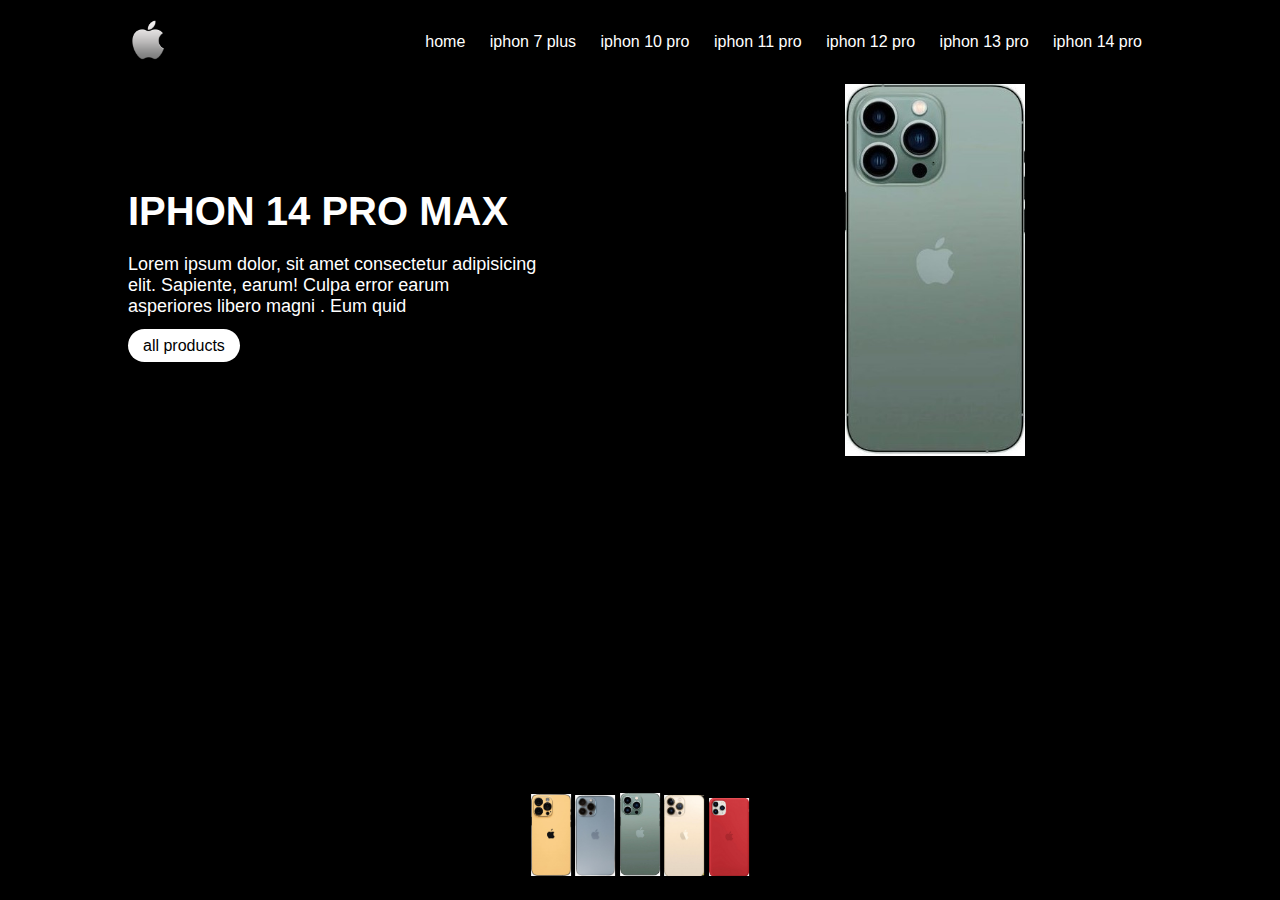
<file: index.html>
<!DOCTYPE html>
<html lang="en">
<head>
    <meta charset="UTF-8">
    <meta http-equiv="X-UA-Compatible" content="IE=edge">
    <meta name="viewport" content="width=device-width, initial-scale=1.0">
    <link rel="stylesheet" href="style.css">
    <title>ipohne</title>
    <script src="https://example.com/fontawesome/v5.15.4/js/all.js" data-auto-replace-svg></script>
</head>
<body >
   <div class=" container">
    <header>
        <a href="#"><img src="شعار ابل جديد 1.png" class="logo"></a>
        <ul>
            <li><a href="#">home</a></li>
            <li><a href="iphone 7plus/index1.html">iphon 7 plus</a></li>
            <li><a href="iphone 10pro/index2.html">iphon 10 pro</a></li>
            <li><a href="iphone 11pro/index3.html">iphon 11 pro</a></li>
            <li><a href="iphone 12 pro/index4.html">iphon 12 pro</a></li>
            <li><a href="iphone 13pro/index5.html">iphon 13 pro</a></li>
            <li><a href="iphone 14 pro/index6.html">iphon 14 pro</a></li>

        </ul>
    </header>
    <div class="content">
        <div class="text">
            <h2>iphon 14 pro max</h2>
            <p>Lorem ipsum dolor, sit amet consectetur adipisicing elit.
                 Sapiente, earum! Culpa error earum asperiores libero magni
                 . Eum quid</p>
                 <a href="#">all products</a>
        </div>
        <div class="image">
            <img class="img"   src="ايفون رمادي واجهه.jpg" >
        </div>
    </div>
    <div class="icons">
        <img onclick="phones(this.src); colors('#000')" src="ايفون ذهبي جديد.jpg" >
        <img onclick="phones(this.src); colors('#247ec8')" src="ايفون سماوي واجهه.png" >
        <img onclick="phones(this.src); colors('#1e1e1e')" src="ايفون رمادي واجهه.jpg" >
        <img onclick="phones(this.src); colors('#c79b53')" src="لحمي معدل.jpg" >
        <img onclick="phones(this.src); colors('#c82525')" src="احمر معدل.jpg" >

    </div>
   </div>

<script src="ja.js"></script>  
</body>
</html>
</file>
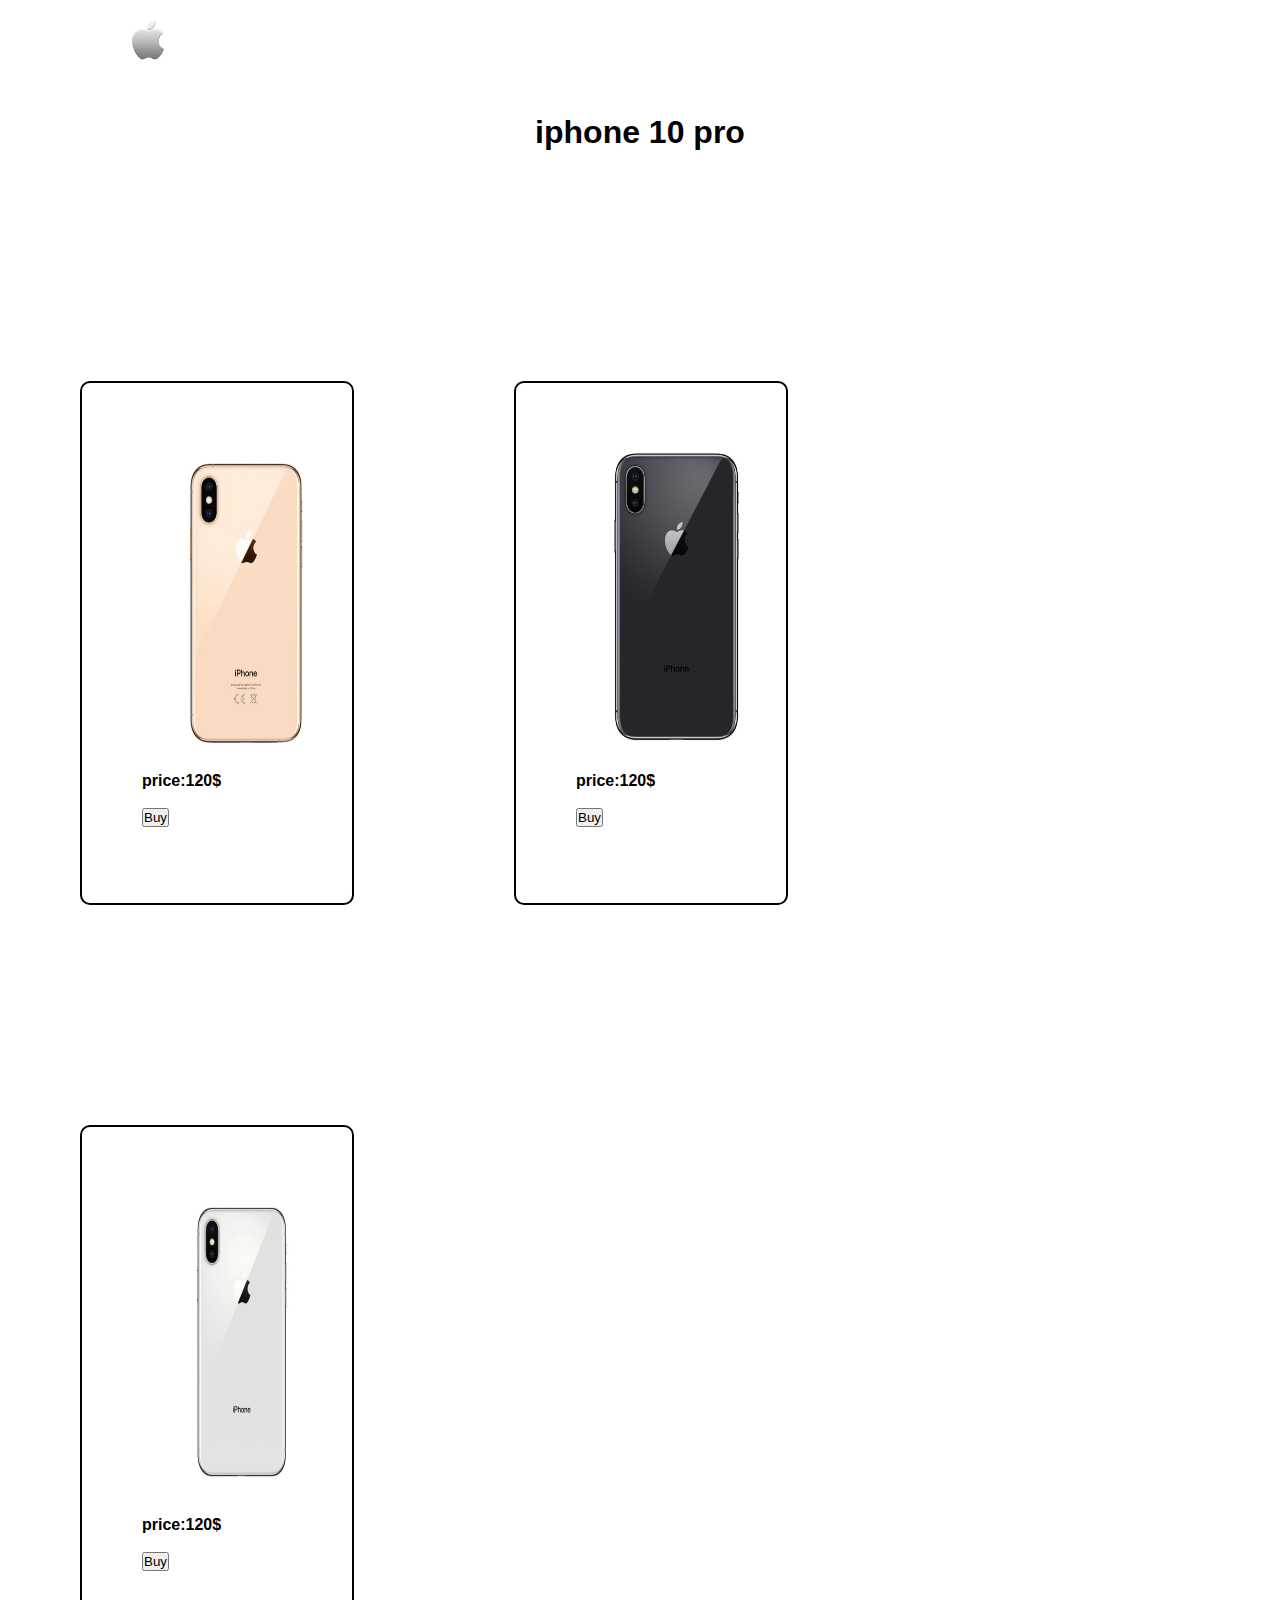
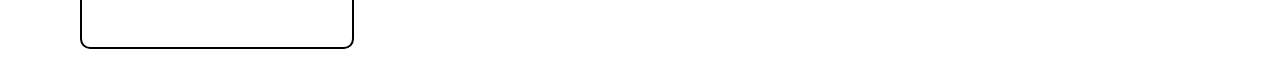
<file: iphone 10pro/index2.html>
<!DOCTYPE html>
<html lang="en">
<head>
    <meta charset="UTF-8">
    <meta http-equiv="X-UA-Compatible" content="IE=edge">
    <meta name="viewport" content="width=device-width, initial-scale=1.0">
    <link rel="stylesheet" href="style2.css">
    <title>iphone</title>
</head>
<body>
    <div class="container">
        <header>
            <a href="#"> <img src="شعار ابل جديد 1.png" class="logo" ></a>

        </header>
        <h1>iphone 10 pro</h1>
    
    </div>
   <div class="d1">
    <img class="m" src="iphone10pro1.jpg">
    <h4  class="hhh">price:120$</h4> <br>
    <button>Buy</button>
   </div>
   <div class="d1">
    <img class="m" src="iphone 10pro2.jpg" >
    <h4  class="hhh">price:120$</h4> <br>
    <button>Buy</button>
   </div>

   <div class="d1">
    <img class="m" src="ايفون 10 برو ابيض.webp" >
    <h4  class="hhh">price:120$</h4> <br>
    <button>Buy</button>
   </div>



   
</body>
</html>
</file>
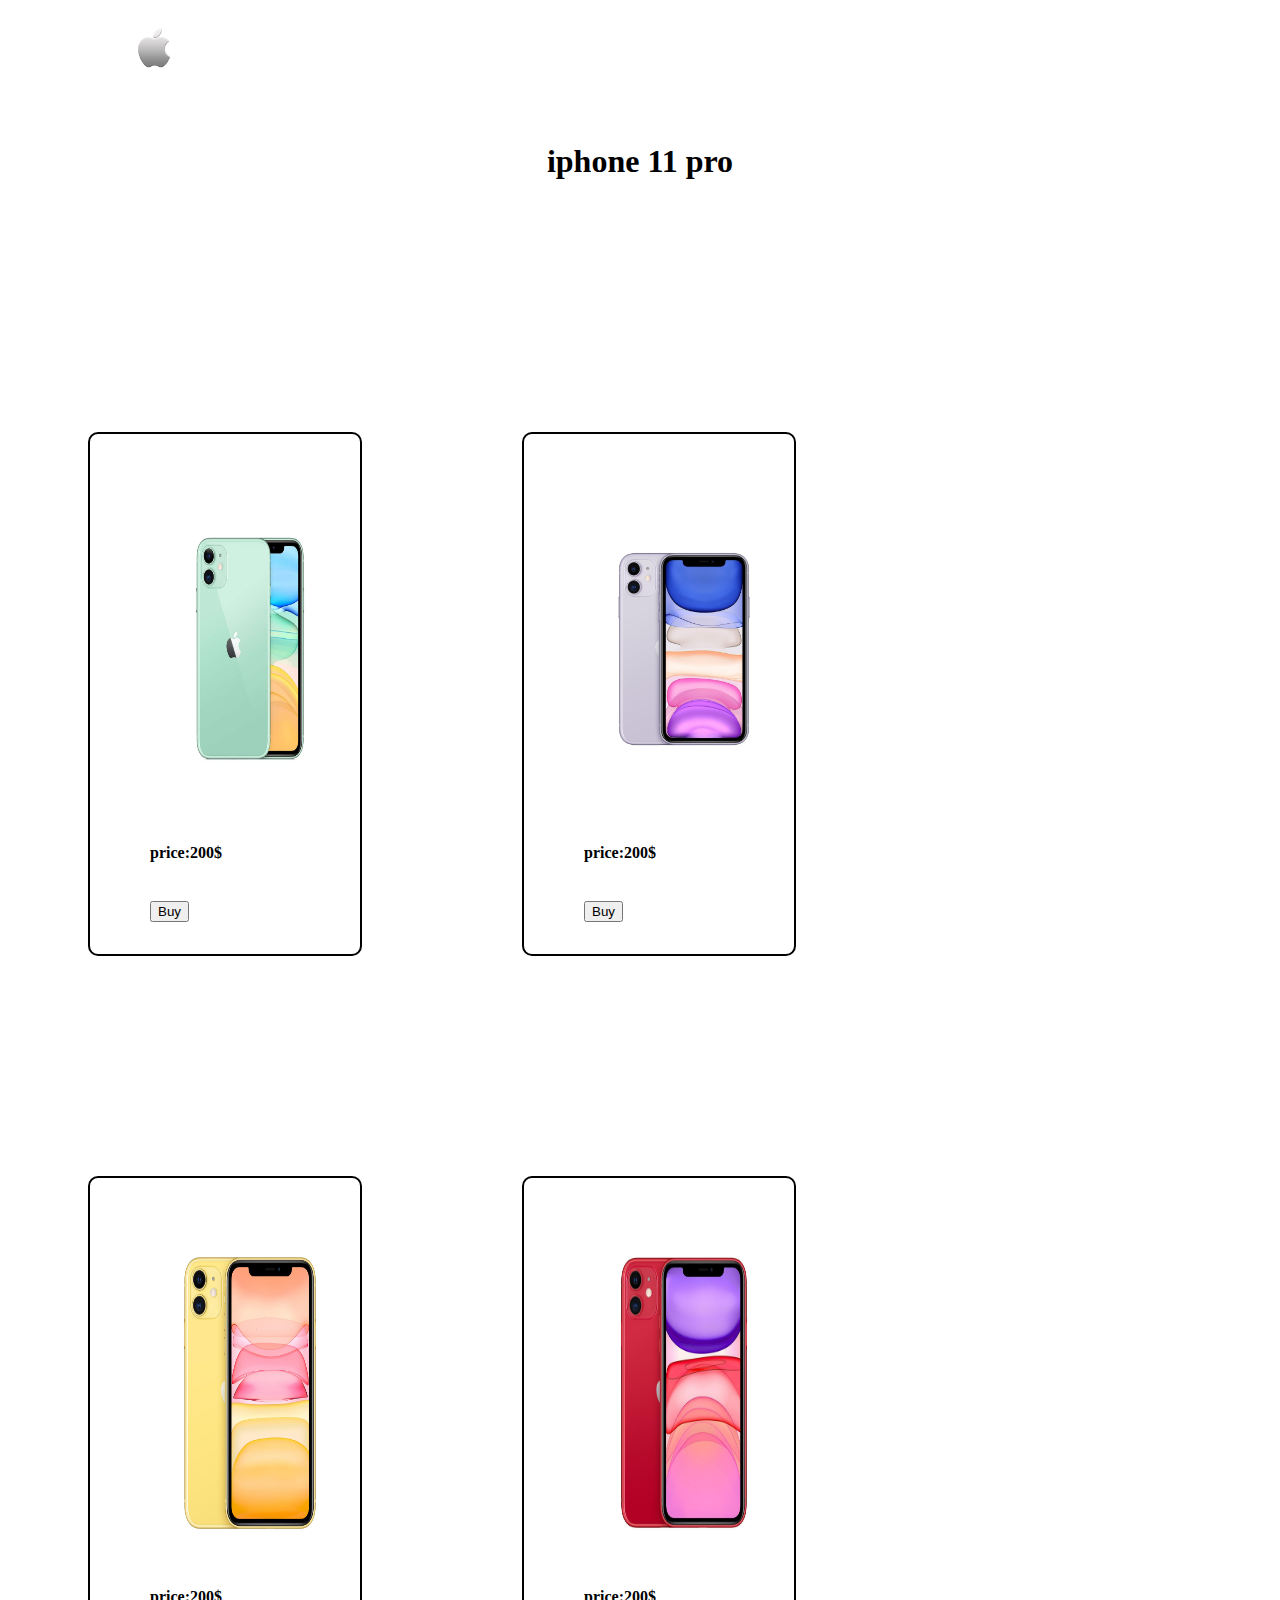
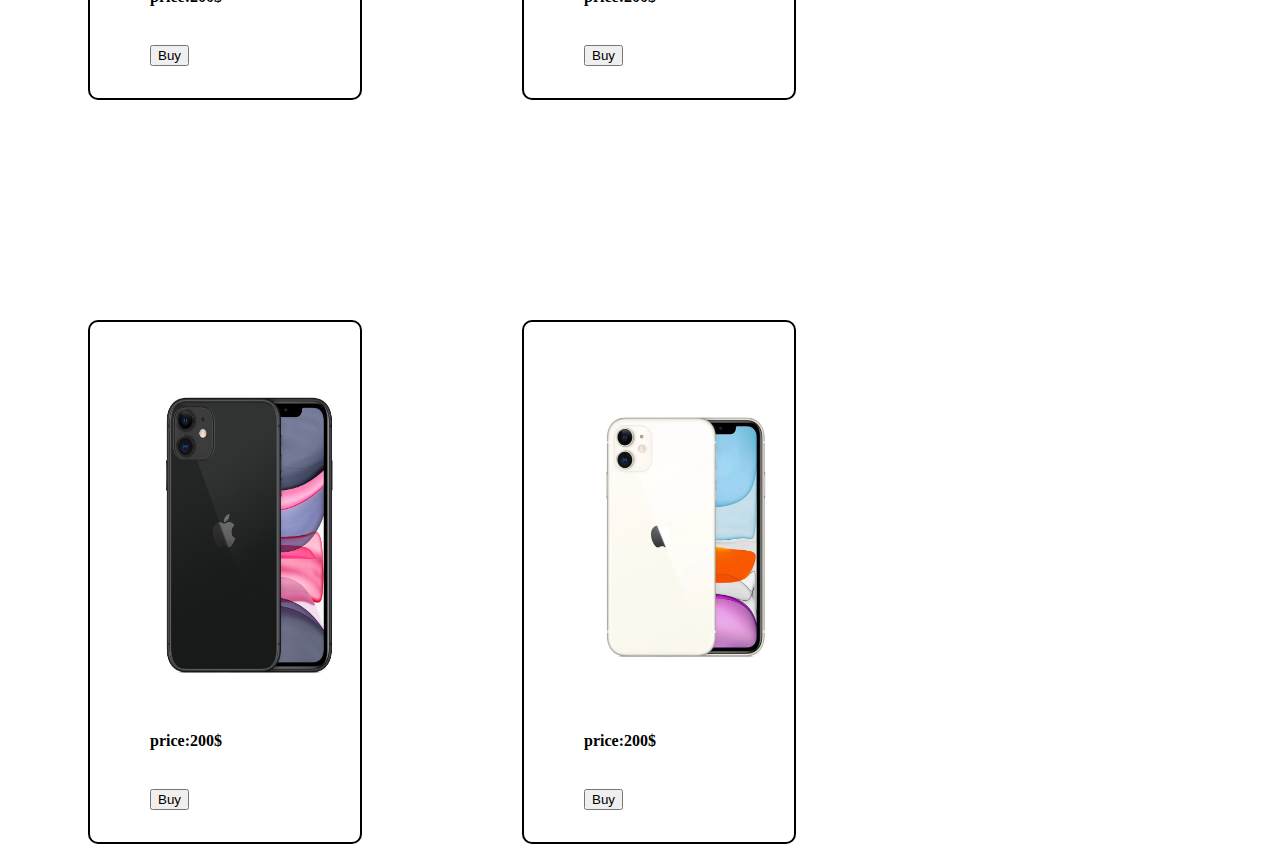
<file: iphone 11pro/index3.html>
<!DOCTYPE html>
<html lang="en">
<head>
    <meta charset="UTF-8">
    <meta http-equiv="X-UA-Compatible" content="IE=edge">
    <meta name="viewport" content="width=device-width, initial-scale=1.0">
    <link rel="stylesheet" href="style3.css">
    <title>iphone</title>
</head>
<body>
    <div class="container">
        <header>
            <a href="#"> <img src="شعار ابل جديد 1.png" class="logo" ></a>

        </header>
        <h1>iphone 11 pro</h1>
    
    </div>
   <div class="d1">
    <img class="m" src="ipohne 11pro1.jpg">
    <h4  class="hhh">price:200$</h4> <br>
    <button>Buy</button>
   </div>
   <div class="d1">
    <img class="m" src="ipohne 11pro2.jpg" >
    <h4  class="hhh">price:200$</h4> <br>
    <button>Buy</button>
   </div>
   <div class="d1">
    <img class="m" src="ipohne 11pro3.jpg">
    <h4  class="hhh">price:200$</h4> <br>
    <button>Buy</button>
   </div> 
   <div class="d1">
    <img class="m" src="ipohne 11pro4.jpg">
    <h4  class="hhh">price:200$</h4> <br>
    <button>Buy</button>
   </div> 
   <div class="d1">
    <img class="m" src="ipohne 11pro5.png">
    <h4  class="hhh">price:200$</h4> <br>
    <button>Buy</button>
   </div> 
   <div class="d1">
    <img class="m" src="ipohne 11pro6.webp">
    <h4  class="hhh">price:200$</h4> <br>
    <button>Buy</button>
   </div> 
   
</body>
</html>
</file>
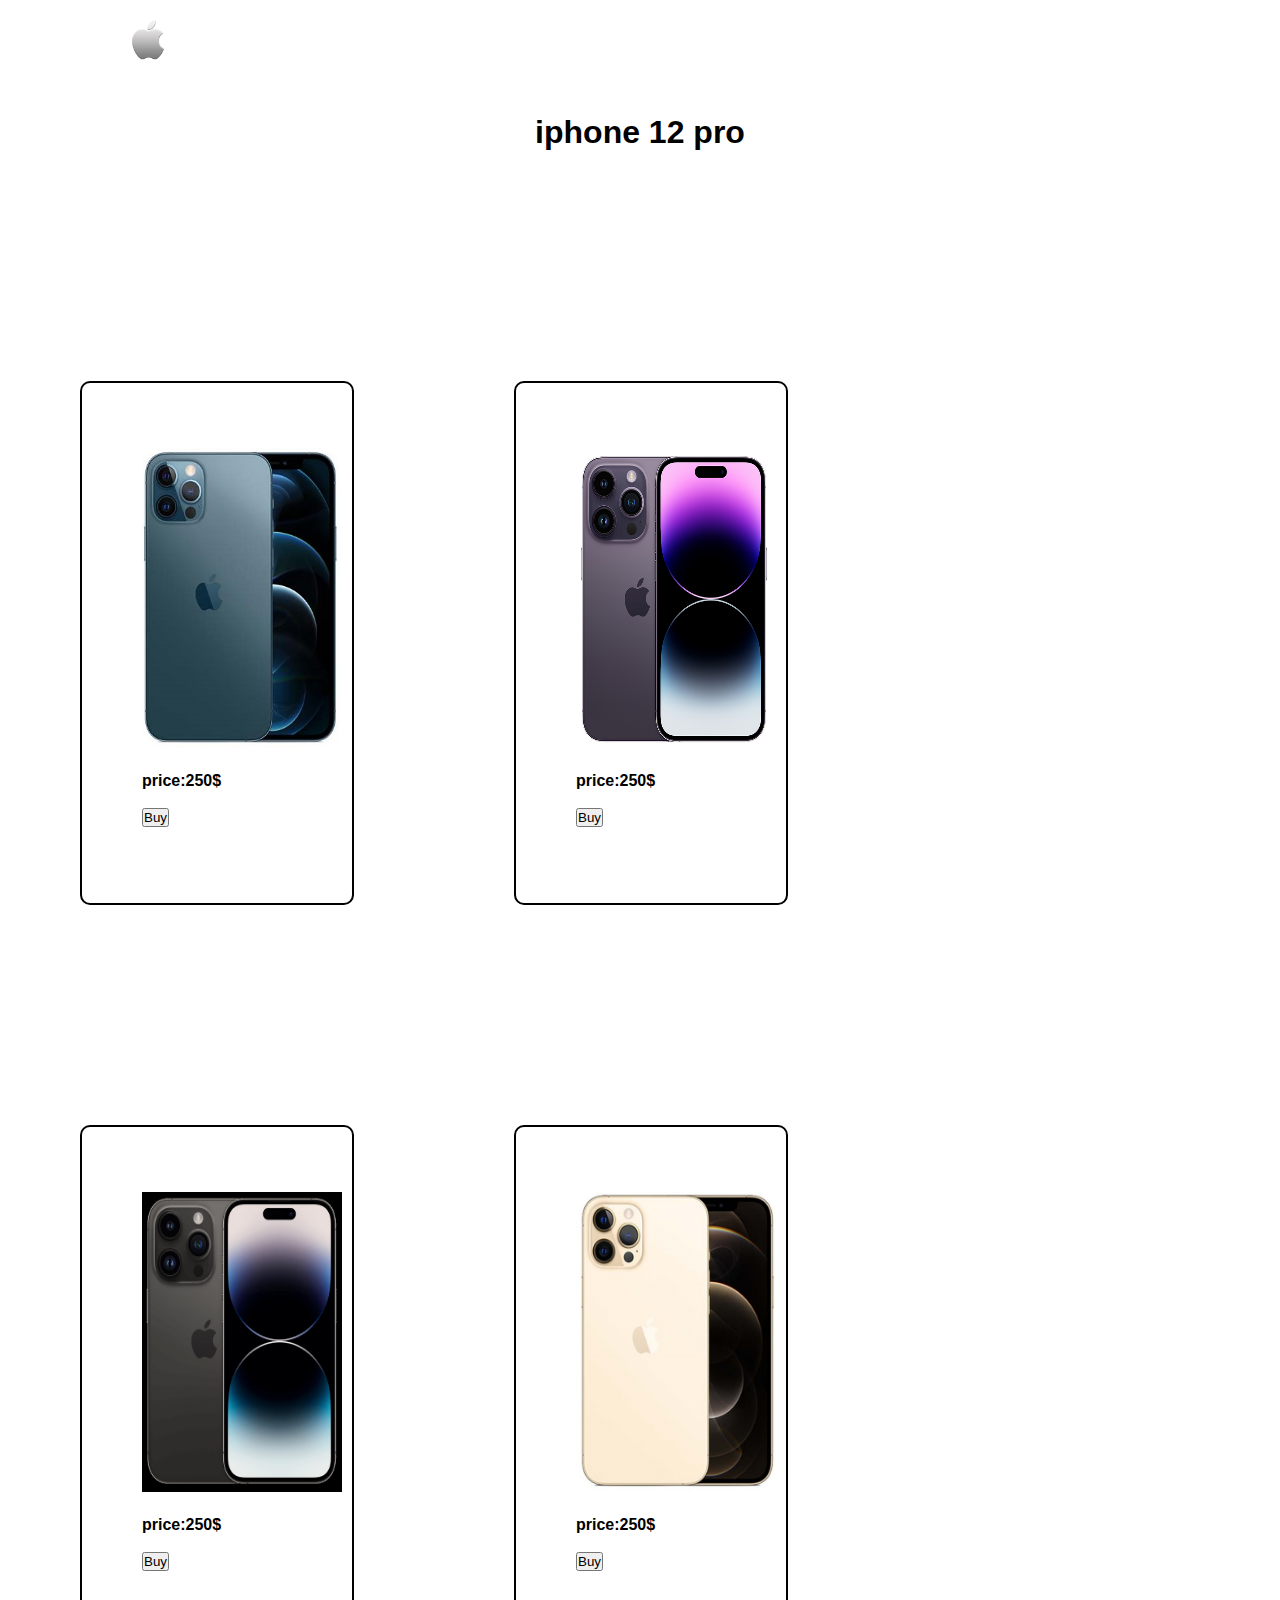
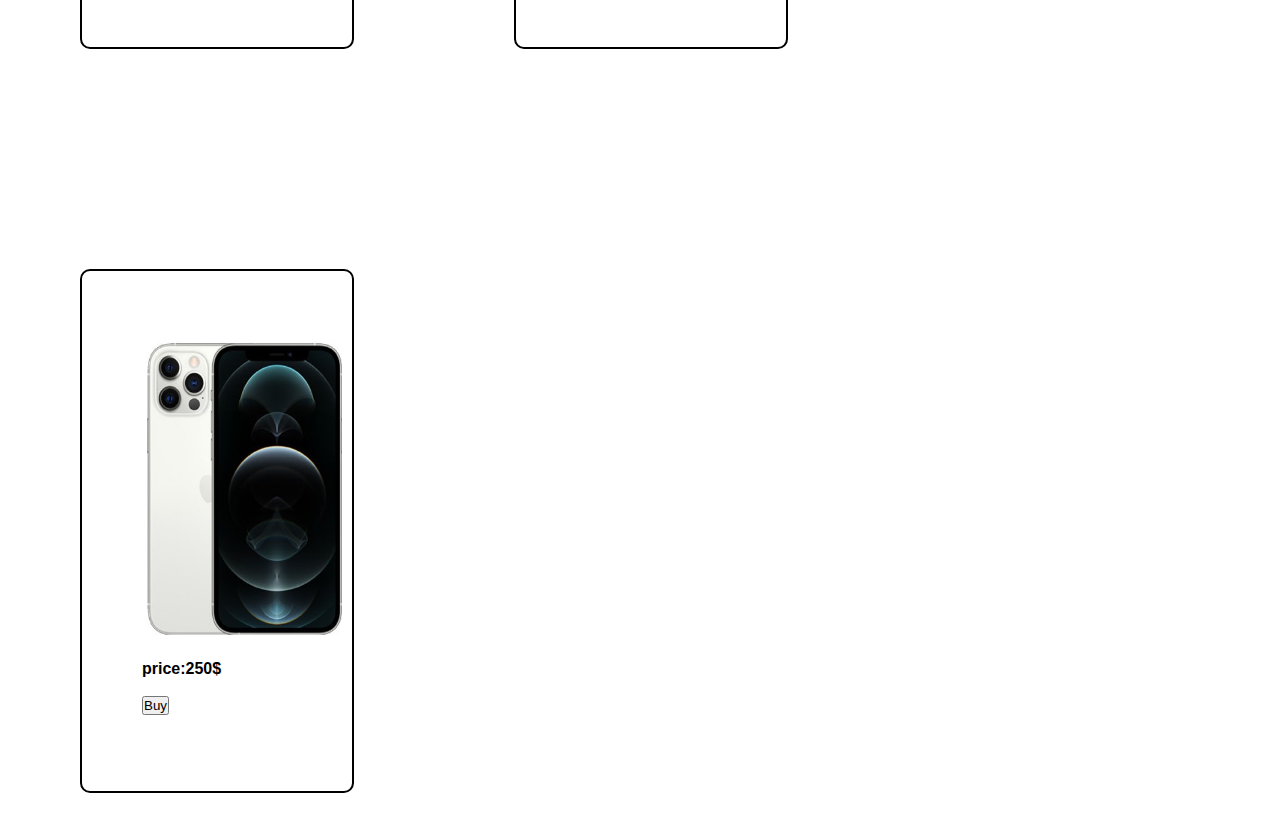
<file: iphone 12 pro/index4.html>
<!DOCTYPE html>
<html lang="en">
<head>
    <meta charset="UTF-8">
    <meta http-equiv="X-UA-Compatible" content="IE=edge">
    <meta name="viewport" content="width=device-width, initial-scale=1.0">
    <link rel="stylesheet" href="style4.css">
    <title>iphone</title>
</head>
<body>
    <div class="container">
        <header>
            <a href="#"> <img src="شعار ابل جديد 1.png" class="logo" ></a>

        </header>
        <h1>iphone 12 pro</h1>
    
    </div>
   <div class="d1">
    <img class="m" src="iphone 12 pro1.jpg">
    <h4 class="hhh">price:250$</h4> <br>
    <button>Buy</button>
   </div>
   <div class="d1">
    <img class="m" src="iphone 12 pro2.jpg" >
    <h4 class="hhh">price:250$</h4> <br>
    <button >Buy</button>
   </div>
   <div class="d1">
    <img class="m" src="iphone 12 pro3.jpg">
    <h4 class="hhh">price:250$</h4> <br>
    <button >Buy</button>
   </div> 
   <div class="d1">
    <img class="m" src="iphone 12 pro4.jpg">
    <h4 class="hhh" >price:250$</h4>  <br>
    <button >Buy</button>
   </div> 
   <div class="d1">
    <img class="m" src="iphone 12 pro5.jpg"> 
    <h4 class="hhh">price:250$</h4> <br>
    <button>Buy</button>
   </div> 
   
</body>
</html>
</file>
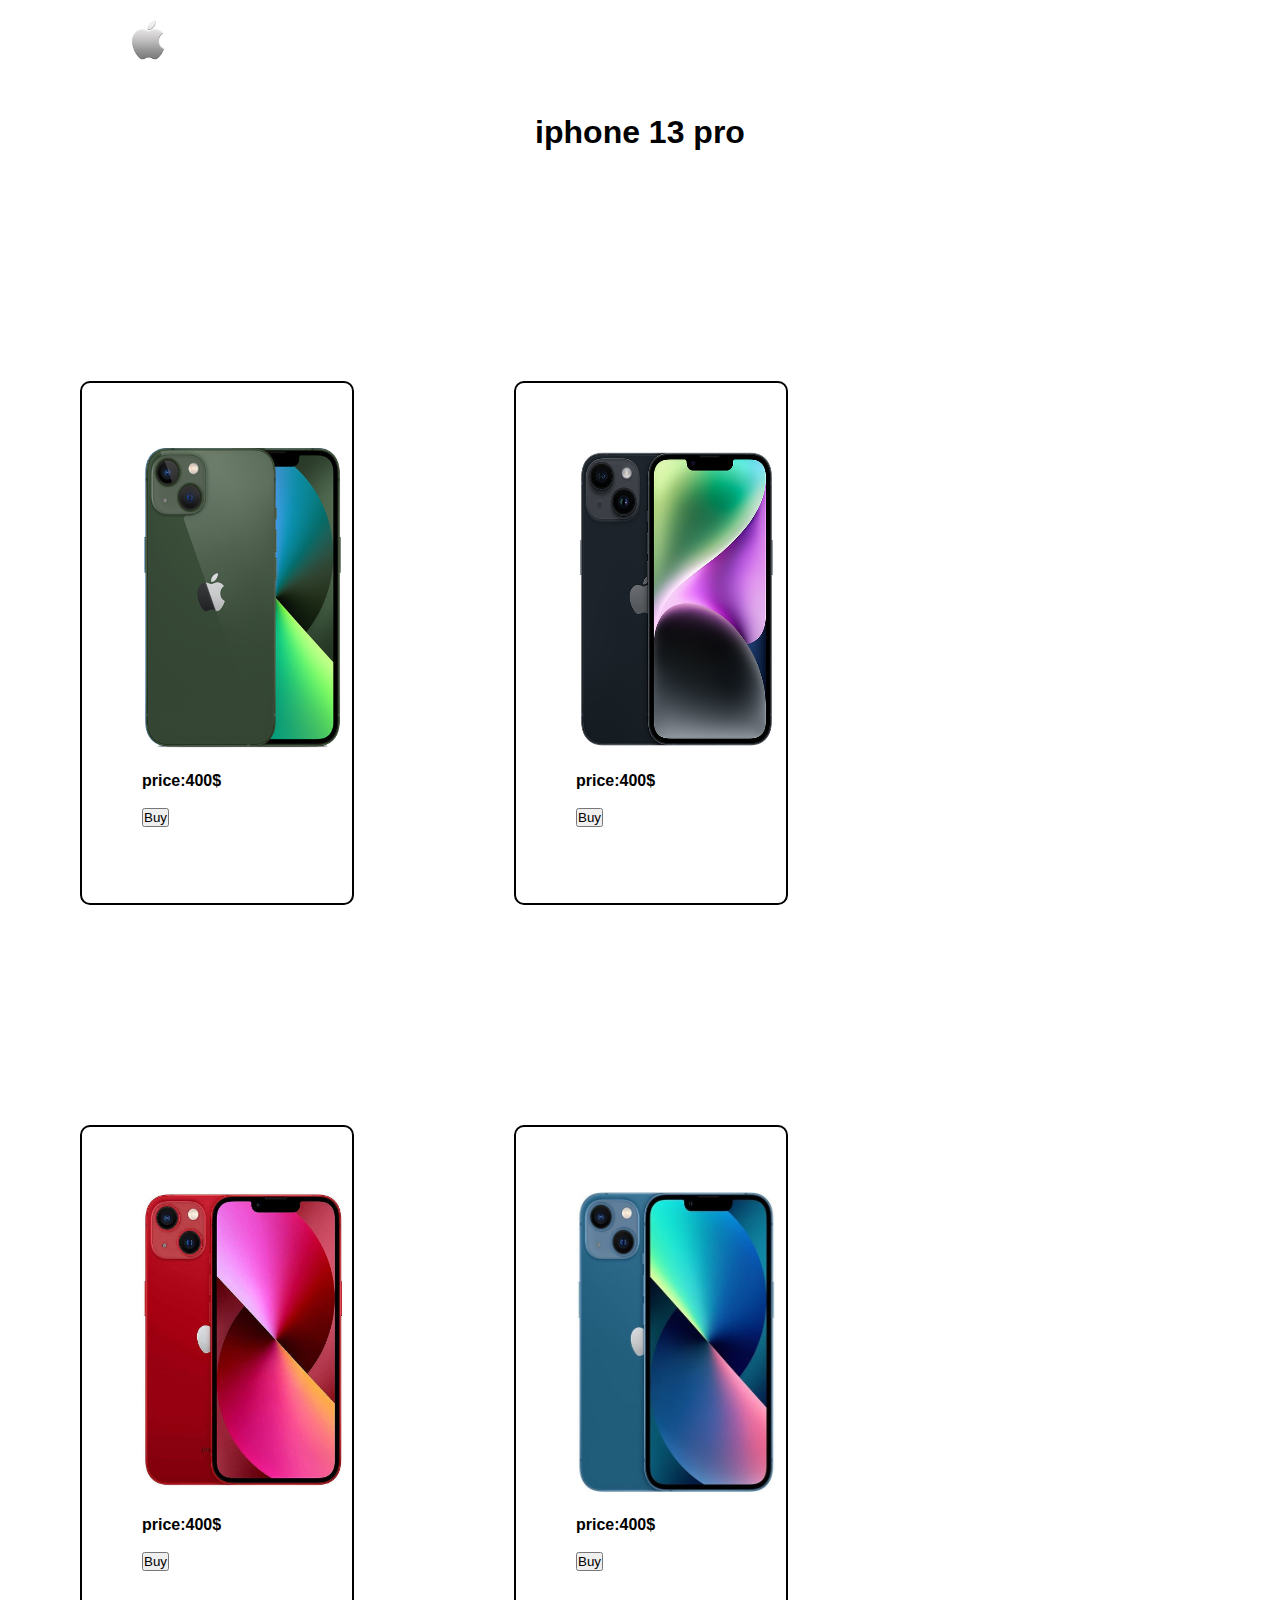
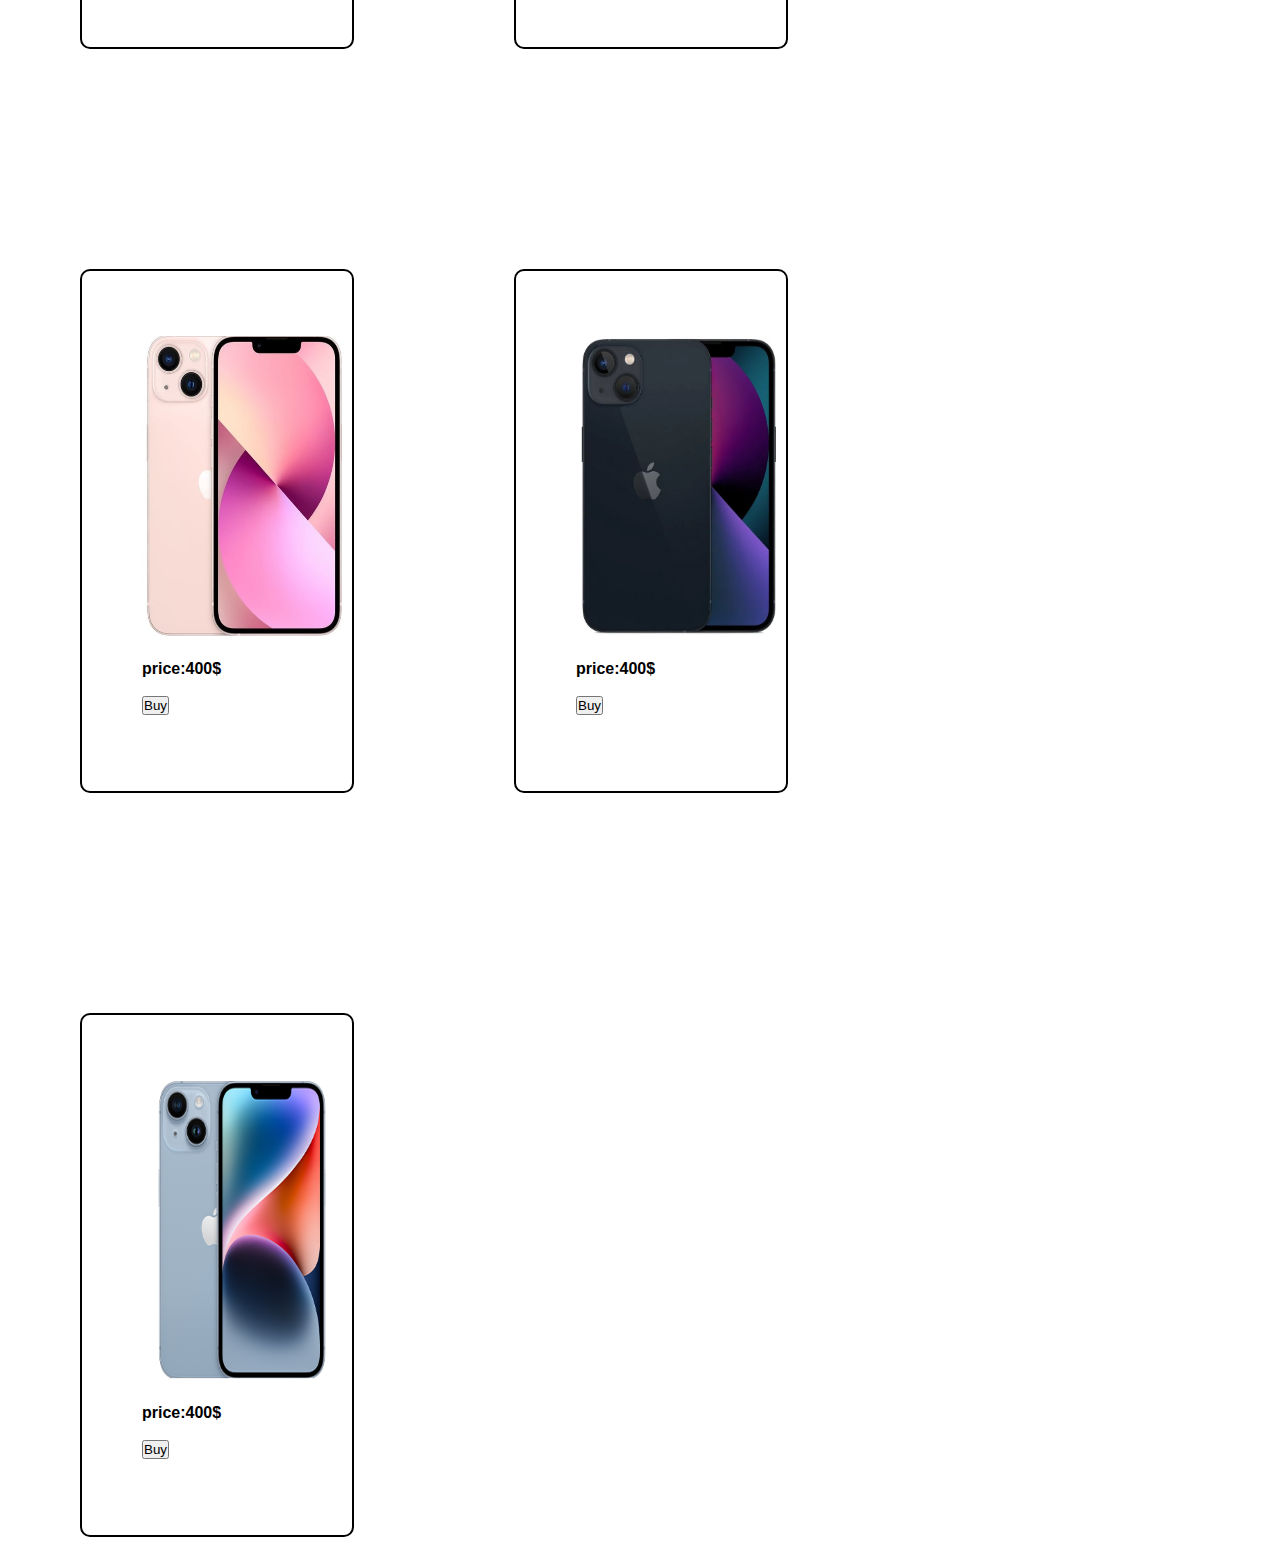
<file: iphone 13pro/index5.html>
<!DOCTYPE html>
<html lang="en">
<head>
    <meta charset="UTF-8">
    <meta http-equiv="X-UA-Compatible" content="IE=edge">
    <meta name="viewport" content="width=device-width, initial-scale=1.0">
    <link rel="stylesheet" href="style5.css">
    <title>iphone</title>
</head>
<body>
    <div class="container">
        <header>
            <a href="#"> <img src="شعار ابل جديد 1.png" class="logo" ></a>

        </header>
        <h1>iphone 13 pro</h1>
    
    </div>
   <div class="d1">
    <img class="m" src="iphone 13pro1.png">
    <h4 class="hhh">price:400$</h4> <br>
    <button>Buy</button>
   </div>
   <div class="d1">
    <img class="m" src="iphone 13pro2.jpg" >
    <h4 class="hhh">price:400$</h4> <br>
    <button>Buy</button>
   </div>
   <div class="d1">
    <img class="m" src="iphone 13pro3.jpg">
    <h4 class="hhh">price:400$</h4> <br>
    <button>Buy</button>
   </div> 
   <div class="d1">
    <img class="m" src="iphone 13pro4.jpg">
    <h4 class="hhh">price:400$</h4> <br>
    <button>Buy</button>
   </div> 
   <div class="d1">
    <img class="m" src="iphone 13pro5.jpg">
    <h4 class="hhh">price:400$</h4> <br>
    <button>Buy</button>
   </div> 
   <div class="d1">
    <img class="m" src="iphone 13pro6.jpg">
    <h4 class="hhh">price:400$</h4> <br>
    <button>Buy</button>
   </div> 
   <div class="d1">
    <img class="m" src="iphone 13pro7.jpg">
    <h4 class="hhh">price:400$</h4> <br>
    <button>Buy</button>
   </div> 
</body>
</html>
</file>
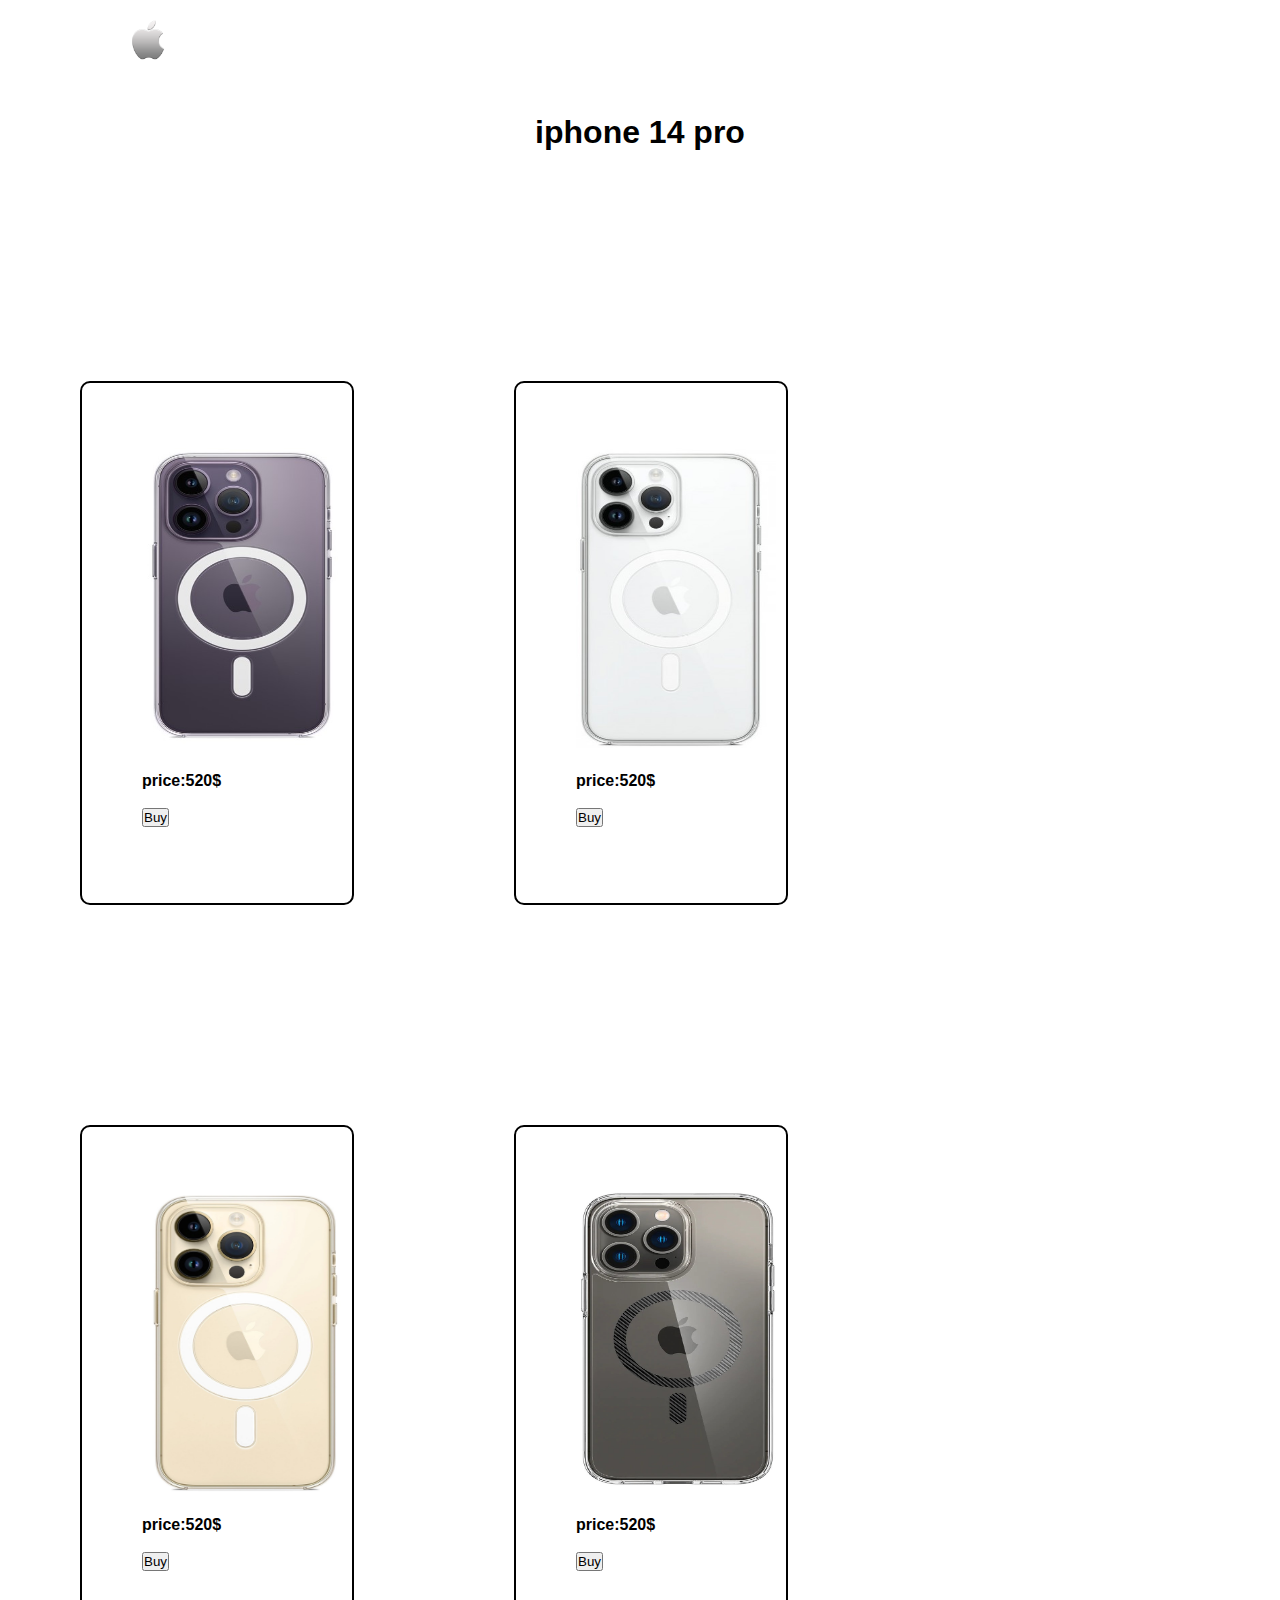
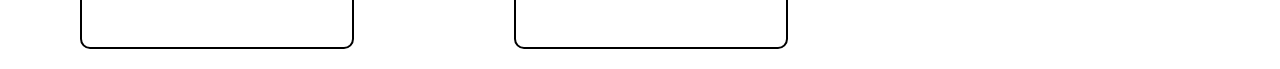
<file: iphone 14 pro/index6.html>
<!DOCTYPE html>
<html lang="en">
<head>
    <meta charset="UTF-8">
    <meta http-equiv="X-UA-Compatible" content="IE=edge">
    <meta name="viewport" content="width=device-width, initial-scale=1.0">
    <link rel="stylesheet" href="style6.css">
    <title>iphone</title>
</head>
<body >
    <div class="container">
        <header>
            <a href="#"> <img src="شعار ابل جديد 1.png" class="logo" ></a>

        </header>
        <h1>iphone 14 pro</h1>
    
    </div>
   <div class="d1">
    <img class="m" src="iphone 14 pro 1.jpg">
    
    <h4  class="hhh">price:520$</h4> <br>
    <button>Buy</button>
   </div>
   <div class="d1">
    <img class="m" src="iphone 14 pro 2.jpg" >
    <h4  class="hhh">price:520$</h4> <br>
    <button>Buy</button>
   </div>
   <div class="d1">
    <img class="m" src="iphone 14 pro 3.jpg">
    <h4  class="hhh">price:520$</h4> <br>
    <button>Buy</button>
   </div> 
   <div class="d1">
    <img class="m" src="iphone 14 pro 4.jpg"> 
    <h4  class="hhh">price:520$</h4> <br>
    <button>Buy</button>
   </div> 
</body>
</html>
</file>
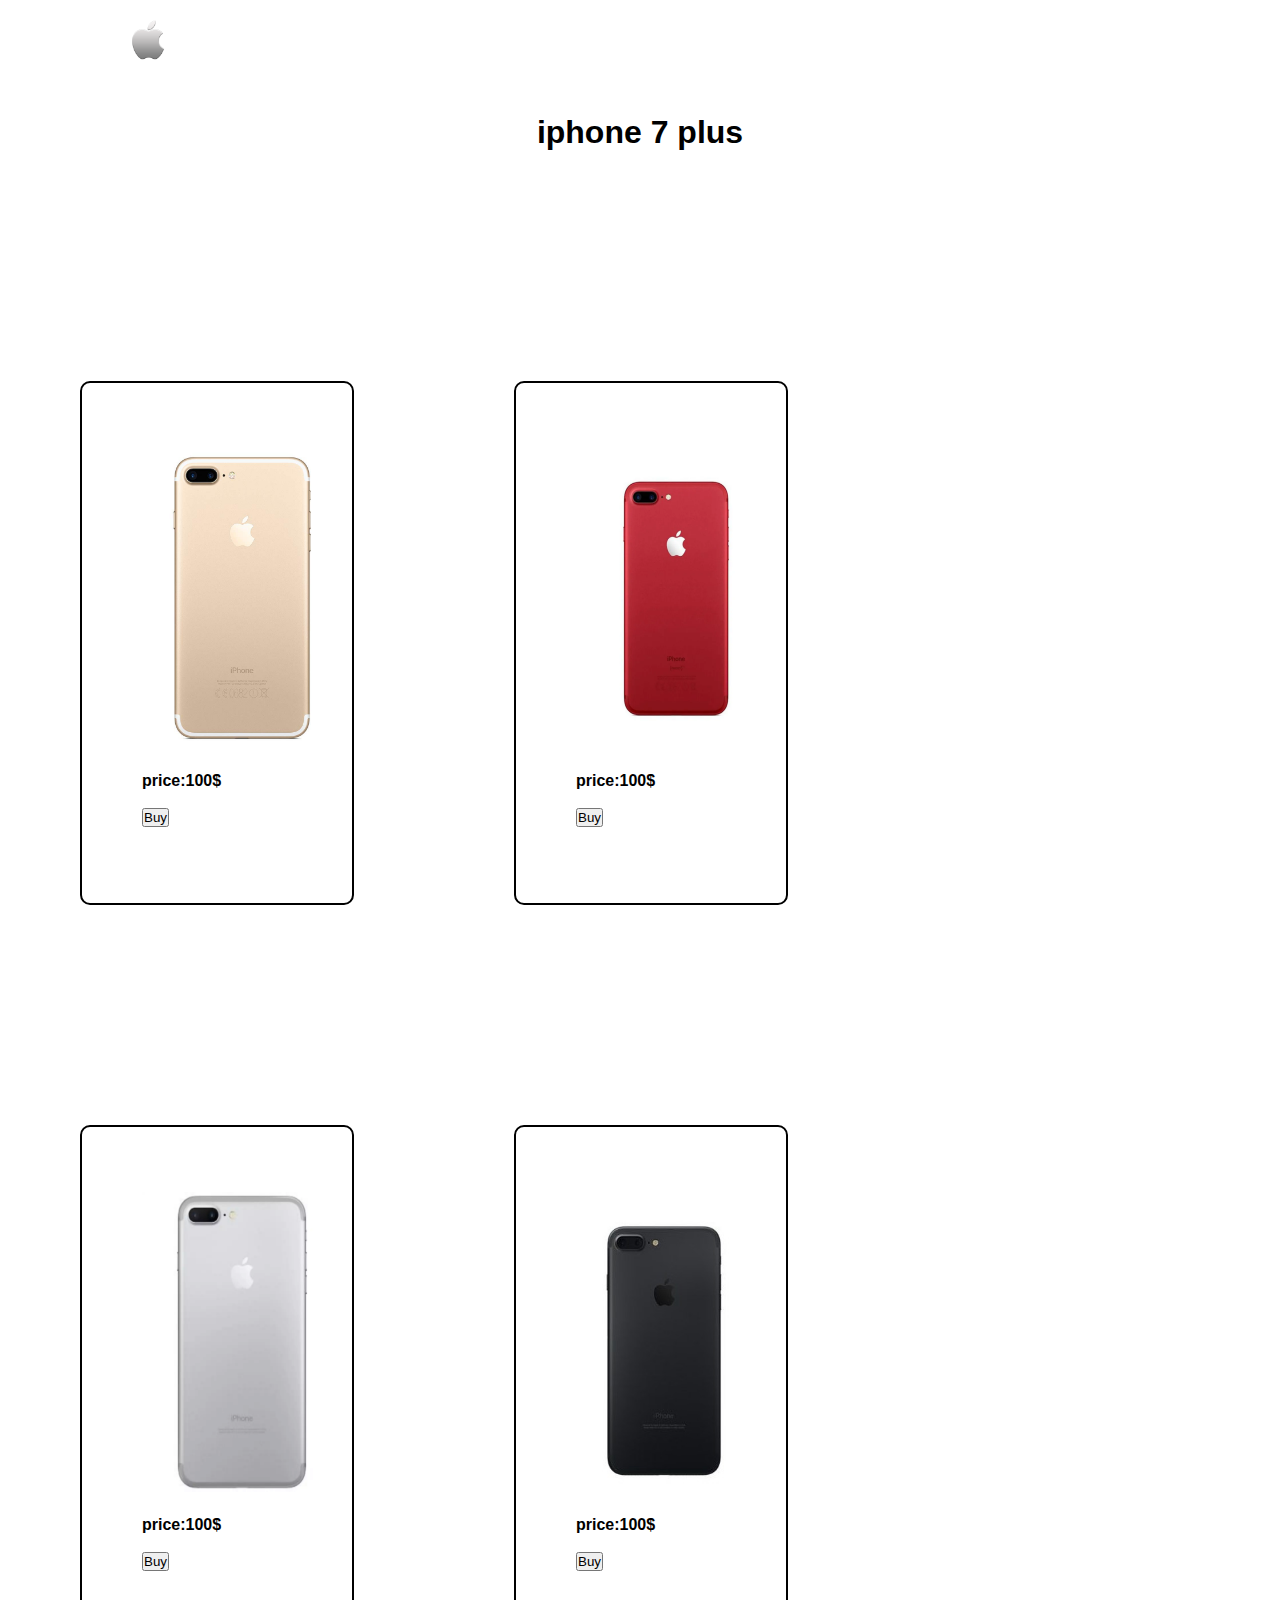
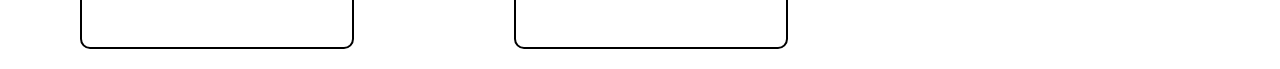
<file: iphone 7plus/index1.html>
<!DOCTYPE html>
<html lang="en">
<head>
    <meta charset="UTF-8">
    <meta http-equiv="X-UA-Compatible" content="IE=edge">
    <meta name="viewport" content="width=device-width, initial-scale=1.0">
    <link rel="stylesheet" href="style1.css">
    <title>iphone</title>
</head>
<body>
    <div class="container">
        <header>
            <a href="#"> <img src="شعار ابل جديد 1.png" class="logo" ></a>

        </header>
        <h1>iphone 7 plus</h1>
    
    </div>
   <div class="d1">
    <img class="m" src="ايفون 7 ابلس لحمي.jpg">
    <h4  class="hhh">price:100$</h4> <br>
    <button>Buy</button>
   </div>
   <div class="d1">
    <img class="m" src="ايفون 7 ابلس احمر.webp" >
    <h4  class="hhh">price:100$</h4> <br>
    <button>Buy</button>
   </div>
   <div class="d1">
    <img class="m" src="ايفون 7 ابلس ابيض.webp">
    <h4  class="hhh">price:100$</h4> <br>
    <button>Buy</button>
   </div> 
   <div class="d1">
    <img class="m" src="ايفون 7 بلس رمادي.jpg">
    <h4  class="hhh">price:100$</h4> <br>
    <button>Buy</button>
   </div> 

   
</body>
</html>
</file>
<file: style.css>
*{
    padding: 0;
    margin: 0;
    
    font-family: 'Franklin Gothic Medium', 'Arial Narrow', Arial, sans-serif;
}

.container{
    background: #000;
    min-height: 100vh;
    width: 100%;
    overflow: hidden;
    position: relative;
}
header{
    display: flex;
    justify-content: space-between;
    align-items: center;
    width: 80%;
    margin: auto;
    padding: 20px 0;
}
.logo{
    width: 40px;
}
ul li{
    display: inline-block;
    list-style: none;
}
ul li a{
    color: #fff;
    text-decoration: none;
    margin: 0 10px;
}
ul li a:hover{
    color: rgb(86, 97, 97);

}
.content{
    display: flex;
    justify-content: space-between;
    align-items: center;
    width: 80%;
    margin: auto;
}
.content .text{
    width: 40%;
    color: #fff;
}
.content .text h2{
    font-size: 40px;
    text-transform: uppercase;
}
.content .text p{
    font-size: 18px;
    margin: 20px 0;
}
.content .text a{
    text-decoration: none;
    background: #fff;
    color: #000;
    padding: 8px 15px;
    border-radius: 20px;
}
.content .image{
    width: 30%;
}
.content .image img{
    width: 180px;
    
}
.icons{
    position: absolute;
    bottom: 20px;
    left: 50%;
    transform: translateX(-50%);
}
.icons img{
    width: 40px;
    transition: 0.5s;
    cursor: pointer;
}
.icons img:hover{
    transform: scale(1.2);
}
</file>
<file: iphone 10pro/style2.css>
*{
    padding: 0;
    margin: 0;
    
    font-family: 'Trebuchet MS', 'Lucida Sans Unicode', 'Lucida Grande', 'Lucida Sans', Arial, sans-serif;
}

.container{
   
  
    width: 100%;
    overflow: hidden;
    position: relative;
}
header{
    display: flex;
    justify-content: space-between;
    align-items: center;
    width: 80%;
    margin: auto;
    padding: 20px 0;
}
.logo{
    width: 40px;
}
h1{
    padding: 30px 0 30px;
    text-align: center;
   color: black;
}
.d1{
    width: 150px;
    height: 400px;
    border: black solid 2px;
    background-color:white;
    margin: 20px;
    margin-top: 200px;
    margin-right: 80px;
    margin-left: 80px;
    float: left;
    padding: 60px;
    outline: 10px white solid;
    outline-offset:2px;
    border-radius: 10px;
}
.m{
    width: 200px;
    height:300px;
    margin: 20px auto;
    margin-top: 5px;

    margin-right: 10px;
}
.d1:hover{
    background-color:black;
    color: #ccc;

}
.hhh:hover{
    color: rgb(96, 36, 151);
}
</file>
<file: iphone 11pro/style3.css>
++






























+++























































































































































+*{
    padding: 0;
    margin: 0;
    
    font-family: 'Trebuchet MS', 'Lucida Sans Unicode', 'Lucida Grande', 'Lucida Sans', Arial, sans-serif;
}

.container{
   
  
    width: 100%;
    overflow: hidden;
    position: relative;
}
header{
    display: flex;
    justify-content: space-between;
    align-items: center;
    width: 80%;
    margin: auto;
    padding: 20px 0;
}
.logo{
    width: 40px;
}
h1{
    padding: 30px 0 30px;
    text-align: center;
   color: black;
}

.d1{
    width: 150px;
    height: 400px;
    border: black solid 2px;
    background-color:white;
    margin: 20px;
    margin-top: 200px;
    margin-right: 80px;
    margin-left: 80px;
    float: left;
    padding: 60px;
    outline: 10px white solid;
    outline-offset:2px;
    border-radius: 10px;
}
.m{
    width: 200px;
    height:300px;
    margin: 20px auto;
    margin-top: 5px;

    margin-right: 10px;
}
.d1:hover{
    background-color:black;
    color: #ccc;

}
.hhh:hover{
    color: rgb(96, 36, 151);
}
</file>
<file: iphone 12 pro/style4.css>
*{
    padding: 0;
    margin: 0;
    
    font-family: 'Trebuchet MS', 'Lucida Sans Unicode', 'Lucida Grande', 'Lucida Sans', Arial, sans-serif;
}

.container{
   
  
    width: 100%;
    overflow: hidden;
    position: relative;
}
header{
    display: flex;
    justify-content: space-between;
    align-items: center;
    width: 80%;
    margin: auto;
    padding: 20px 0;
}
.logo{
    width: 40px;
}
h1{
    padding: 30px 0 30px;
    text-align: center;
   color: black;
}

.d1{
    width: 150px;
    height: 400px;
    border: black solid 2px;
    background-color:white;
    margin: 20px;
    margin-top: 200px;
    margin-right: 80px;
    margin-left: 80px;
    float: left;
    padding: 60px;
    outline: 10px white solid;
    outline-offset:2px;
    border-radius: 10px;
}
.m{
    width: 200px;
    height:300px;
    margin: 20px auto;
    margin-top: 5px;

    margin-right: 10px;
}
.d1:hover{
    background-color:black;
    color: #ccc;

}
.hhh:hover{
    color: rgb(96, 36, 151);
}
</file>
<file: iphone 13pro/style5.css>
*{
    padding: 0;
    margin: 0;
    
    font-family: 'Trebuchet MS', 'Lucida Sans Unicode', 'Lucida Grande', 'Lucida Sans', Arial, sans-serif;
}

.container{
   
  
    width: 100%;
    overflow: hidden;
    position: relative;
}
header{
    display: flex;
    justify-content: space-between;
    align-items: center;
    width: 80%;
    margin: auto;
    padding: 20px 0;
}
.logo{
    width: 40px;
}
h1{
    padding: 30px 0 30px;
    text-align: center;
   color: black;
}

.d1{
    width: 150px;
    height: 400px;
    border: black solid 2px;
    background-color:white;
    margin: 20px;
    margin-top: 200px;
    margin-right: 80px;
    margin-left: 80px;
    float: left;
    padding: 60px;
    outline: 10px white solid;
    outline-offset:2px;
    border-radius: 10px;
}
.m{
    width: 200px;
    height:300px;
    margin:  20px auto;
    margin-top: 5px;

    margin-right: 10px;
}
.d1:hover{
    background-color:black;
    color: #ccc;

}
.hhh:hover{
    color: rgb(96, 36, 151);
}
</file>
<file: iphone 14 pro/style6.css>
*{
    padding: 0;
    margin: 0;
    
    font-family: 'Trebuchet MS', 'Lucida Sans Unicode', 'Lucida Grande', 'Lucida Sans', Arial, sans-serif;
}

.container{
   
  
    width: 100%;
    overflow: hidden;
    position: relative;
}
header{
    display: flex;
    justify-content: space-between;
    align-items: center;
    width: 80%;
    margin: auto;
    padding: 20px 0;
}
.logo{
    width: 40px;
}
h1{
    padding: 30px 0 30px;
    text-align: center;
   color: black;
}
.d1{
    width: 150px;
    height: 400px;
    border: black solid 2px;
    background-color:white;
    margin: 20px;
    margin-top: 200px;
    margin-right: 80px;
    margin-left: 80px;
    float: left;
    padding: 60px;
    outline: 10px white solid;
    outline-offset:2px;
    border-radius: 10px;
}
.m{
    width: 200px;
    height:300px;
    margin: 20px auto;
    margin-top: 5px;
    
    margin-right: 1px;
}
.d1:hover{
    background-color:black;
    color: #ccc;

}
.hhh:hover{
    color: rgb(96, 36, 151);
}
</file>
<file: iphone 7plus/style1.css>
*{
    padding: 0;
    margin: 0;
    
    font-family: 'Trebuchet MS', 'Lucida Sans Unicode', 'Lucida Grande', 'Lucida Sans', Arial, sans-serif;
}

.container{
   
  
    width: 100%;
    overflow: hidden;
    position: relative;
}
header{
    display: flex;
    justify-content: space-between;
    align-items: center;
    width: 80%;
    margin: auto;
    padding: 20px 0;
}
.logo{
    width: 40px;
}
h1{
    padding: 30px 0 30px;
    text-align: center;
   color: black;
}

.d1{
    width: 150px;
    height: 400px;
    border: black solid 2px;
    background-color:white;
    margin: 20px;
    margin-top: 200px;
    margin-right: 80px;
    margin-left: 80px;
    float: left;
    padding: 60px;
    outline: 10px white solid;
    outline-offset:2px;
    border-radius: 10px;
}
.m{
    width: 200px;
    height:300px;
    margin:20px auto;
    margin-top: 5px;

    margin-right: 10px;
}
.d1:hover{
    background-color:black;
    color: #ccc;

}
.hhh:hover{
    color: rgb(96, 36, 151);
}
</file>
